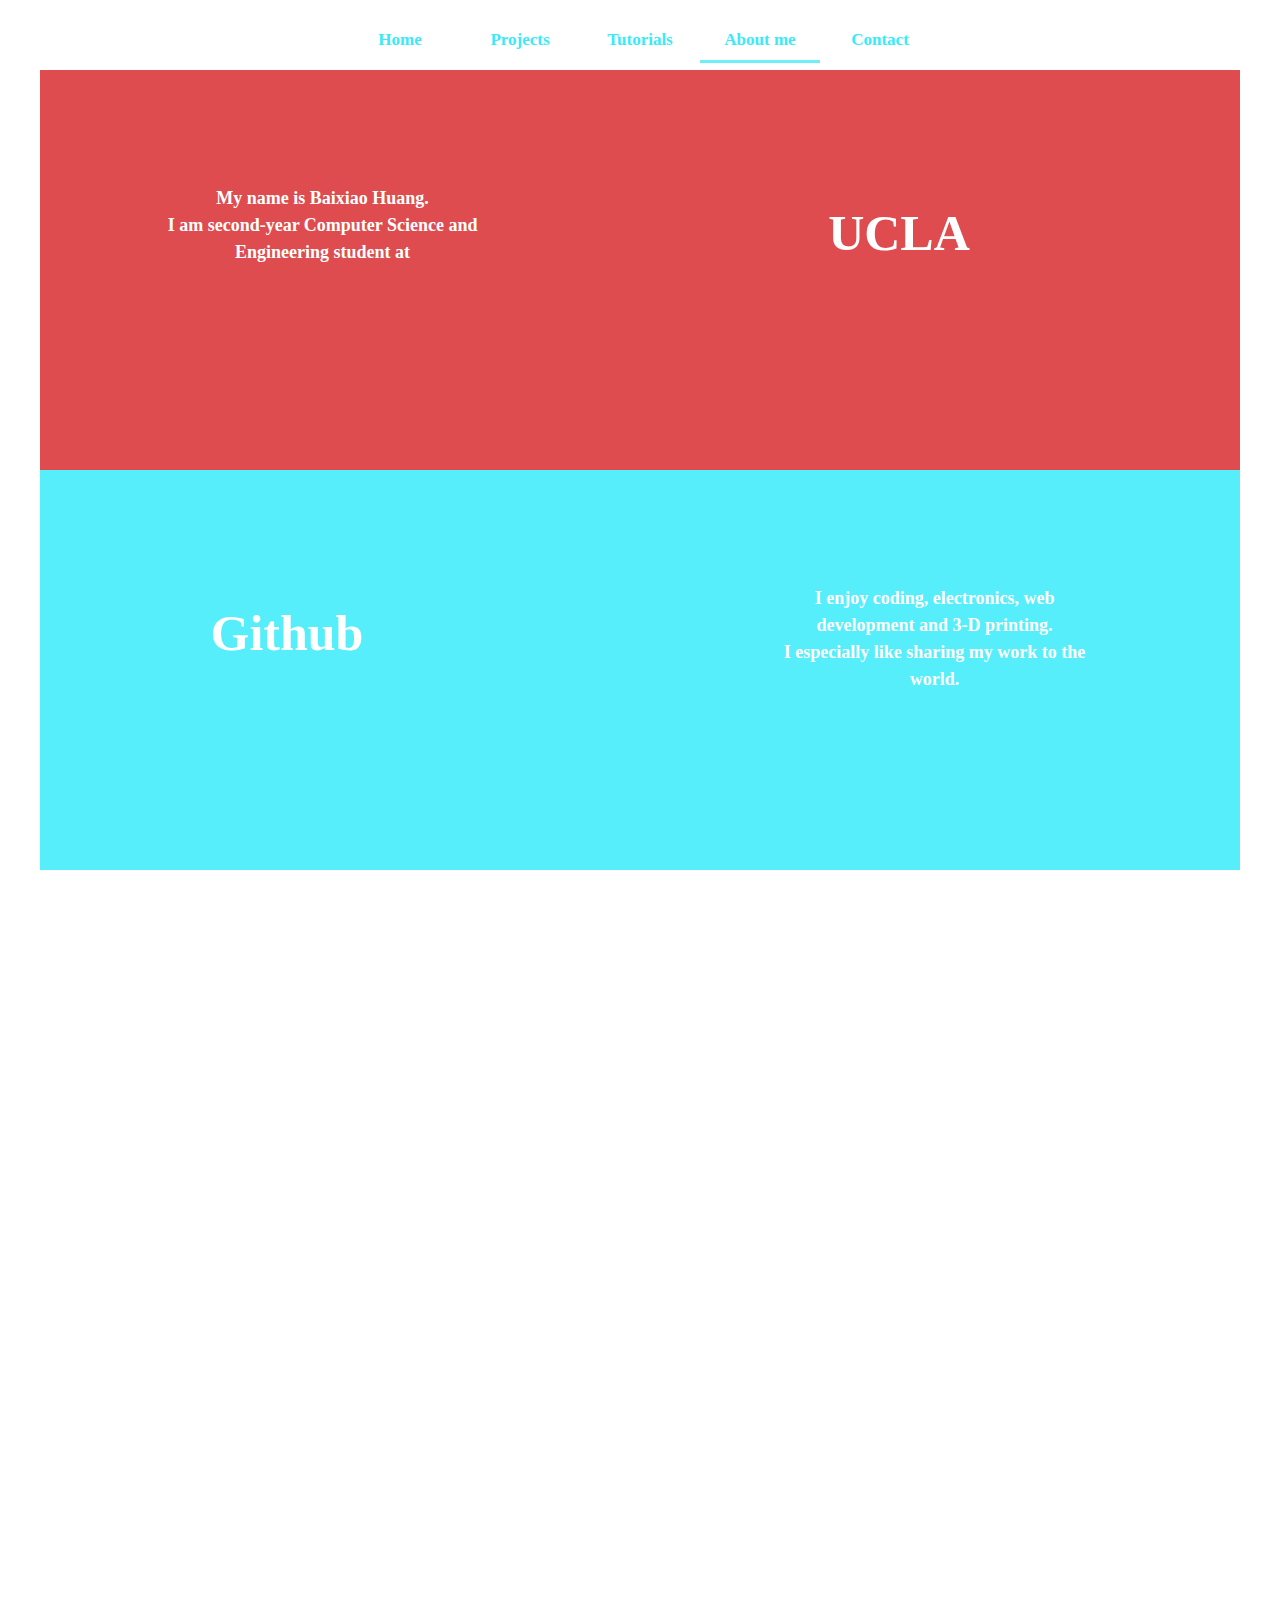
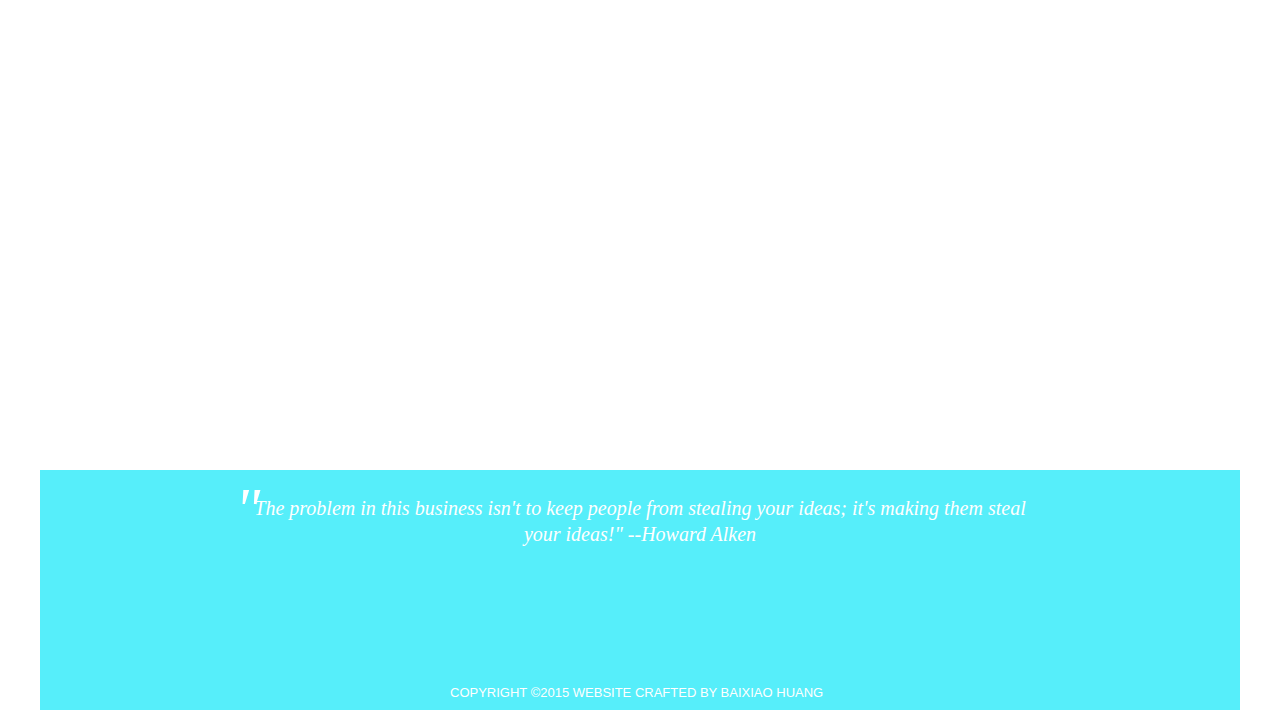
<file: aboutme.html>
<DOCTYPE html>
	<html>
		<head>
			<title>Baixiao Huang about me</title>
			<link rel="stylesheet" href="main.css">
			<link rel="stylesheet" type="text/css" href="mobile.css" media="only screen and (max-device-width: 480px)" />
		</head>
		
		<body>
			<header>
				<!--a href="home.html"><img src="images/logo.png" alt="baixiao opensource logo"></a-->

				<nav class="group">
					<section class="nav_table" id="left">
						<ul>
							<li><a href="home.html">Home</a></li>
							<li><a href="projects.html">Projects</a></li>
							<li><a href="tutorials.html">Tutorials</a></li>
							<li class="selectedNav"><a href="aboutme.html">About me</a></li>
							<li><a href="contact.html">Contact</a></li>
						</ul>
					</section>
				</nav>
			</header>


			<section class="contents" id="aboutmeContent">

				<div class="aboutmeSec backgroundRed" id="aboutSec1">
					<div class="separatorLeft">
						<h2 class="aboutText leftText">My name is Baixiao Huang.<br/>I am second-year Computer Science and Engineering student at</h2>
					</div>
					<div class="separatorRight">
						<h1 class="logoText rightLogo">UCLA</h1>
					</div>
				</div>

				<div class="aboutmeSec backgroundBlue" id="aboutSec2">
					<div class="separatorLeft">
						<h1 class="logoText leftLogo">Github</h2>
					</div>
					<div class="separatorRight">
						<h2 class="aboutText rightText">I enjoy coding, electronics, web development and 3-D printing. <br/>I especially like sharing my work to the world.</h2>
					</div>
				</div>

				<div class="aboutmeSec backgroundYellow" id="aboutSec3">
					<div class="separatorLeft">
						<h2 class="aboutText leftText">I am also a CG artist.I like to model and setup natural scene.My favorite CG software is-></h2>
					</div>
					<div class="separatorRight">
						<h1 class="logoText rightLogo">Blender</h1>
					</div>
				</div>


				<div class="aboutmeSec backgroundGreen" id="aboutSec4">
					<div class="separatorLeft">
						<h1 class="logoText leftLogo">Blog</h1>
					</div>
					<div class="separatorRight">
						<h2 class="aboutText rightText">I am a blogger. I constantly blog about technology, and share what I learn to the rest of the world.</h2>
					</div>
				</div>

				<div class="aboutmeSec backgroundPink" id="aboutSec5">
					<div class="separatorLeft">
						<h2 class="aboutText leftText">Know more about me on Linkedin, Github, Facebook and Quora</h2>
					</div>
					<div class="separatorRight">
						<figure class="socialContainer">
						<a href="https://www.linkedin.com/profile/public-profile-settings?trk=prof-0-ovw-public_profile-secondary" target="_blank">
							<img src="images/aboutme_page/linkedinButton.png" id="linkedin"></img></a>
						<a href="https://github.com/baixiaobest" target="_blank">
							<img src="images/aboutme_page/Github.png" id="github"></img></a>
						<a href="https://www.facebook.com/baixiao.huang.9" target="_blank">
							<img src="images/aboutme_page/facebook.png" id="facebook"></img></a>
						<a href="http://www.quora.com/Baixiao-Huang" target="_blank">
							<img src="images/aboutme_page/quora.png" id="quora"></img></a>
						</figure>
					</div>
				</div>

			</section>
			<footer>
				<p class="quote" id="main_page_quote">The problem in this business isn't to keep people from stealing your ideas; it's making them steal your ideas!" --Howard Alken</p>
				<!--a id="BW_logo">Black White Logo</a-->
				<p class="legal">copyright &copy2015 Website Crafted By Baixiao Huang</p>
			</footer>

		<script src="http://code.jquery.com/jquery-1.11.2.min.js"></script>
		<script src="js/jquery.waypoints.min.js"></script>
		<script src="js/main.js"></script>
		</body>
	</html>
</file>
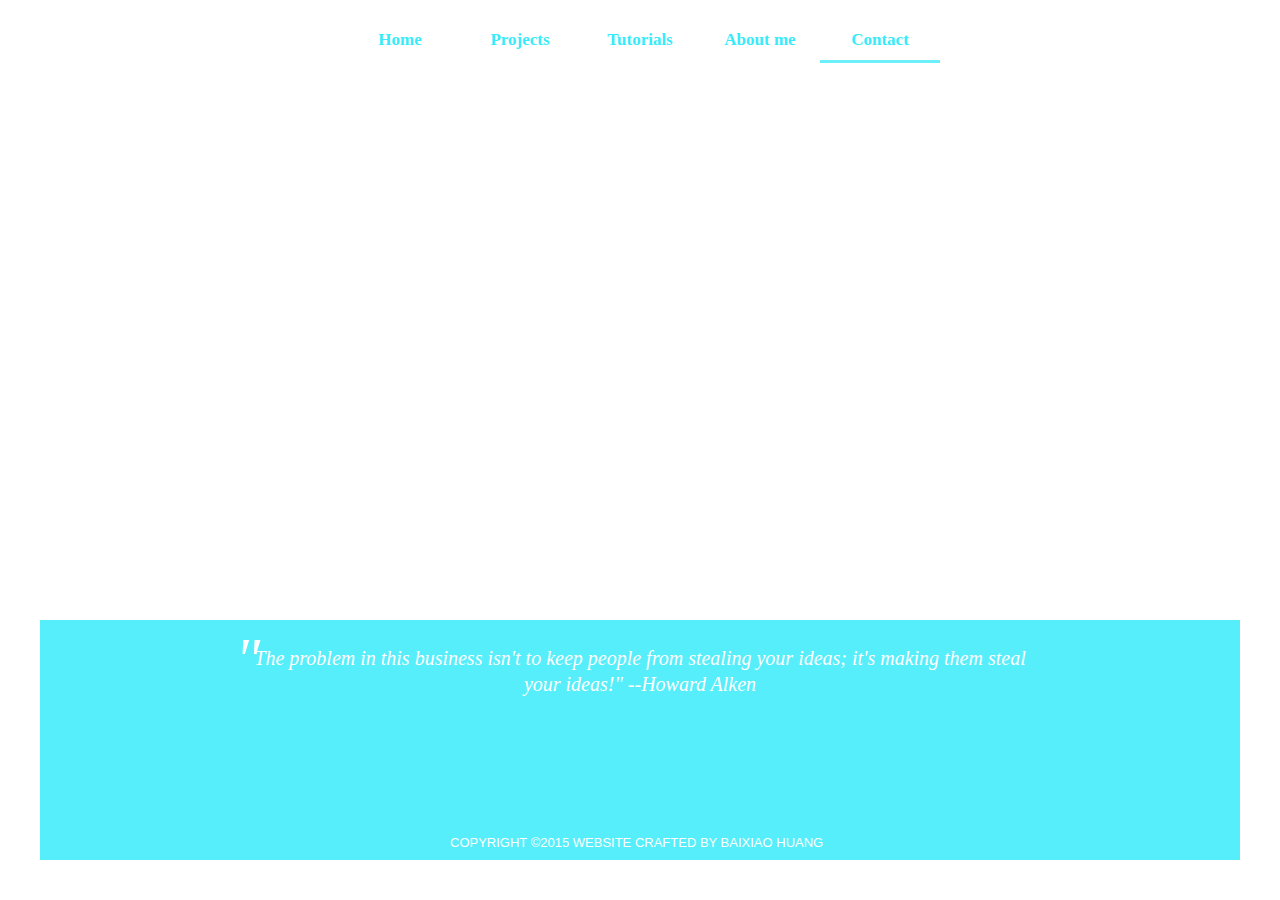
<file: contact.html>
<DOCTYPE html>
	<html>
		<head>
			<title>Baixiao Huang Projects</title>
			<link rel="stylesheet" href="main.css">
		</head>
		
		<body>
			<header>
				<!--a href="home.html"><img src="images/logo.png" alt="baixiao opensource logo"></a-->

				<nav class="group">
					<section class="nav_table" id="left">
						<ul>
							<li><a href="home.html">Home</a></li>
							<li><a href="projects.html">Projects</a></li>
							<li><a href="tutorials.html">Tutorials</a></li>
							<li><a href="aboutme.html">About me</a></li>
							<li class="selectedNav"><a href="contact.html">Contact</a></li>
						</ul>
					</section>
				</nav>
			</header>
			<section class="contents">

			</section>
			<footer>
				<p class="quote" id="main_page_quote">The problem in this business isn't to keep people from stealing your ideas; it's making them steal your ideas!" --Howard Alken</p>
				<!--a id="BW_logo">Black White Logo</a-->
				<p class="legal">copyright &copy2015 Website Crafted By Baixiao Huang</p>
			</footer>
		</body>
	</html>
</file>
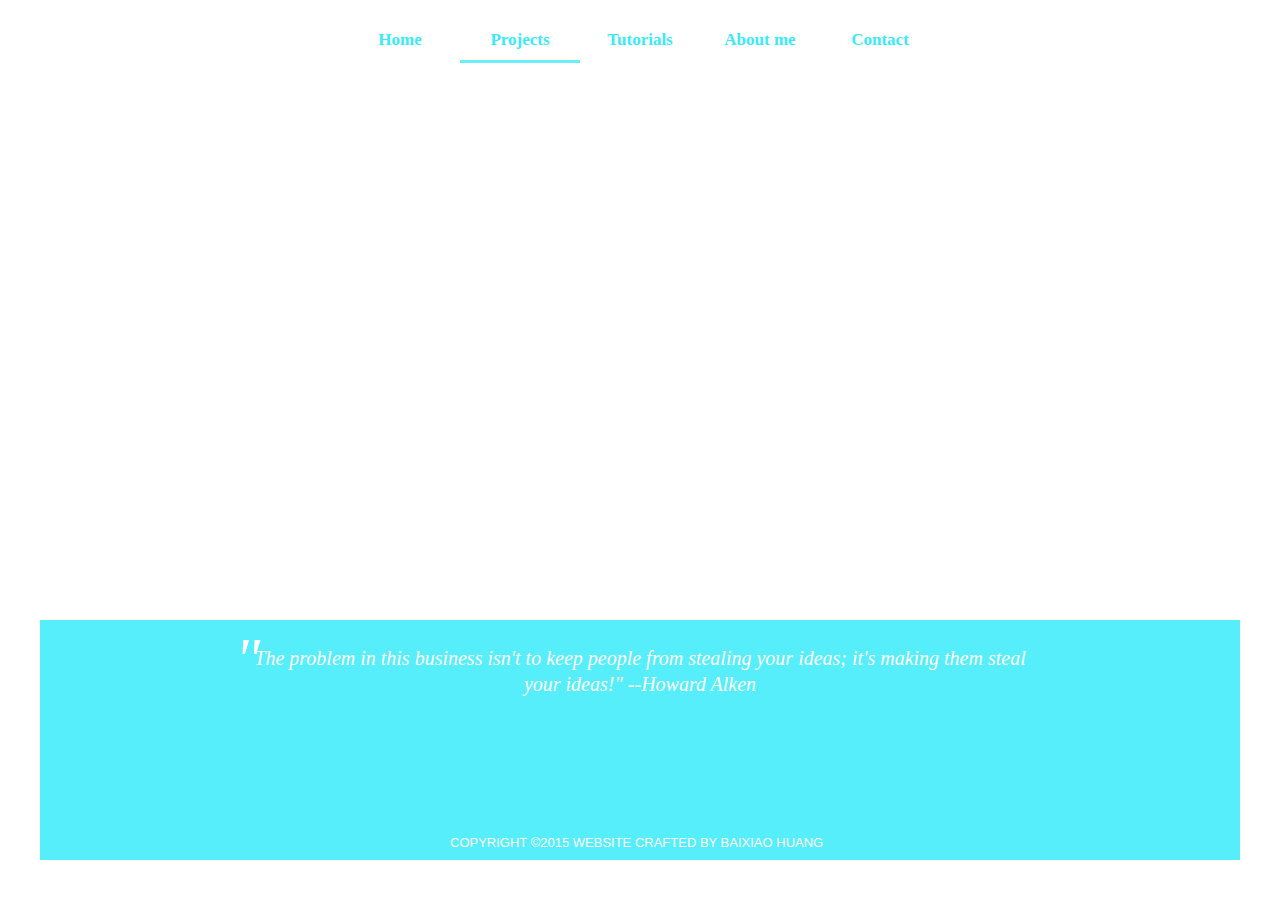
<file: projects.html>
<DOCTYPE html>
	<html>
		<head>
			<title>Baixiao Huang Projects</title>
			<link rel="stylesheet" href="main.css">
			<link rel="stylesheet" type="text/css" href="mobile.css" media="only screen and (max-device-width: 480px)"
		</head>
		
		<body>
			<header>
				<!--a href="home.html"><img src="images/logo.png" alt="baixiao opensource logo"></a-->

				<nav class="group">
					<section class="nav_table" id="left">
						<ul>
							<li><a href="home.html">Home</a></li>
							<li class="selectedNav"><a href="projects.html">Projects</a></li>
							<li><a href="tutorials.html">Tutorials</a></li>
							<li><a href="aboutme.html">About me</a></li>
							<li><a href="contact.html">Contact</a></li>
						</ul>
					</section>
				</nav>
			</header>

			<section class="contents">

			</section>
			<footer>
				<p class="quote" id="main_page_quote">The problem in this business isn't to keep people from stealing your ideas; it's making them steal your ideas!" --Howard Alken</p>
				<!--a id="BW_logo">Black White Logo</a-->
				<p class="legal">copyright &copy2015 Website Crafted By Baixiao Huang</p>
			</footer>
		</body>
	</html>
</file>
<file: main.css>
/******************************************************************************
************************************INDEX.HTML*********************************
******************************************************************************/
body{
	font-family: "Times New Roman";
	margin: 20px auto 0 auto;
	width: 100%;
	max-width: 1200px;
}
p{
	line-height: 1.3;
}
.myIntro{
	line-height: 1.5;
}
.myIntro h1{
	color: white;
	padding-top: 20px;
	font-family: Verdana;
	text-align: center;
}
.myIntro p{
	color: white;
	text-align: center;
}
#myName{
	font-family: monospace, Verdana;
	font-size: 25px;
}
header img{
	width: 200px;
	height: auto;
	margin: 10px auto 10px auto;
	display: block;
}
header nav{
	text-align: center;
	//background: linear-gradient(#F0F0F0 0%,#7D7D7D 70%, #7D7D7D 71%, #c0c0c0 100%);
	//box-shadow: 5px 5px 10px black;
	border-radius: 10px;
	height: 40px;
	width: 100%;
}
nav .nav_table{
	display: table;
	table-layout: fixed;
	//float: left;
	height: 100%;
	margin-right: auto;
	margin-left: auto;
}
#left{
	width: 50%;
	min-width: 400px;
}/*
#right{
	float: right;
	width: 30%;
	margin-right: 30px;
	min-width: 230px;
}*/
header nav	ul{
	display: table-row;
	margin-top: 10px;
}
header nav li{
	display: table-cell;
	font-weight: bold;
	font-size: 17px;
	vertical-align: middle;
	transition: all 0.8s ease;
}
#right li{
	font-family: Verdana;
	font-size: 14px;
}
nav li:last-child{
	padding-right: 0px;
	margin-right: 0px;
}
header a{
	text-decoration: none;
	color: #38EBFA;
	transition: all 0.5s ease;
}
header a:link, header a:visited{
	color: #38EBFA;
}
header nav li:hover a{
	color: #FFF;
}
header nav li:hover{
	background-color: #6DEFFA;
}

.selectedNav{
	box-shadow: 0px 3px #6DEFFA;
}

.mainPageImg{
	background-color: #56EEFA;
	height: 250px;
}



/*************************Contents***************************/

.contents{
	overflow: hidden;
	min-height: 560px;
}
.blog_tag{
	width: 50%;
	height: 200px;
	margin: 20px auto 20px 0;
	overflow: hidden;
	float: left;
}
.blog_tag article{
	float: right;
	width: 50%;
	height: 100%;
	color: #fff;
	//background-color: #CBCBCB;
	text-align: center;
	text-shadow: 1px 1px 2px #000;
}
.blog_tag article h1{
	position: relative;
	top: 70px;
	transition: top 0.8s ease;
}
.blog_tag article p{
	position: relative;
	top: 200px;
	width: 80%;
	margin: 0 auto;
	transition: all 0.8s ease 0.1s;
}
.blog_tag:hover h1, .blog_tag:hover p{
	top: 0px;
}
.blog_tag:hover img{
 	width: 50%;
 }
 .blog_tag:hover article{
 	background-color: #999999;
 }
.blog_tag img{
	width: 45%;
	transition: all 0.8s ease;
}

#green{
	background-color: #3BC9FF;
}
.blog_tag:hover #green{
	background-color: #00B9FF;
}

#red{
	background-color: #FF364E;
}
.blog_tag:hover #red{
	background-color: #FF0825;
}

/*************************Footer***************************/

footer{
	background-color: #56EEFA;
	height: 240px;
	position: relative;
	//min-width: 700px;
	//margin-top:30px;
	//margin-top: 200px;
}
.quote{
	font-family: Georgia;
	font-weight: 20px;
	font-size: 20px;
	font-style: italic;
}
#main_page_quote{
	color: #FFF;
	position: relative;
	top: 25px;
	margin: 0 auto 0 auto;
	padding-bottom: 25px;
	width: 65%;
	text-align: center;
	display: block;
}
#main_page_quote:before{
	content: '"';
	position: absolute;
	left: -15px;
	top: -25px;
	font-size: 60px;
}
#BW_logo{
	background-image: url(images/logo_BW.png);
	background-size: 200px auto; 
	height: 75px;
	width: 200px;
	display: block;
	text-indent: -9999px;
	margin: auto;
	position: absolute;
	right: 0; bottom: 30px; left: 0;
}
.legal{
	color: #FFF;
	font-family: Arial;
	text-transform: uppercase;
	font-size: 13px;
/*declare width and height for absolute positioning block 
to be positioned in the center of parent division*/
	width: 380px;  
	height: 15px;
	position: absolute;
	right: 0; bottom: 10px; left: 0;
	margin: auto;
}

pre{
	text-align: left;
}
.prettyprint{
	width: inherit;
}


/*************************Media Query***************************/

@media only screen and (max-width: 850px){
	.blog_tag{
		width: inherit;
		float: none;
	}
	.blog_tag img, .blog_tag:hover img{
		width: 40%;
	}
	.blog_tag article{
		width: 60%;
	}
}

@media only screen and (max-width: 700px){
	body{
		width: inherit;
	}
	header{
		width: inherit;
	}
	/*header nav{
		width: inherit;
		height: 60px;
	}*/
	header nav ul{
		width: inherit;
	}
	/*nav .nav_table{
		height: 50%;
	}*/
	#left{
		width: 100%;
		float: none;
		margin: 0 auto 0 auto;
	}/*
	#right{
		float: none;
		margin: 0 auto 0 auto;
	}*/
	.blog_tag article h1, .blog_tag article p{
		top: 0px;
	}

	.mainPageImg{
	height: 300px;
	}
}

.group:before,
.group:after {
    content: "";
    display: table;
} 
.group:after {
 	clear: both;
}
.group {
    zoom: 1; /* For IE 6/7 (trigger hasLayout) */
}
/******************************************************************************
**********************************AbountMe.HTML*********************************
******************************************************************************/

.aboutmeSec{
	height: 400px;
	background-size: 200% 100%;
	transition: all 0.8s ease;
}

.aboutmeSec:first-child{
	margin-top: 10px;
}

.backgroundBlue{
	background-image: linear-gradient(to right, white 50%, #56EEFA 50%);
}

.backgroundRed{
	background-image: linear-gradient(to right, white 50%, #DE4C4F 50%);
}

.backgroundYellow{
	background-image: linear-gradient(to right, white 50%, #E7B54F 50%);
}

.backgroundGreen{
	background-image: linear-gradient(to right, white 50%, #44E52C 50%);
}

.backgroundPink{
	background-image: linear-gradient(to right, white 50%, #ED3277 50%);
}

.separatorLeft, .separatorRight{
	position: relative;
	width: 49%;
	min-width: 360px;
	height: inherit;
	text-align: center;
	//border: 2px #000 solid;
}
.separatorLeft{
	float: left;
}
.separatorRight{
	float: right;
}

.aboutText{
	position: absolute;
	font-family: Verdana;
	font-size: 18px;
	color: white;
	line-height: 1.5;
	text-align: center;
	width: 330px;
}

.leftText, .rightText{
	left: 20%;
	top:25%;
}

.logoText{
	position: absolute;
	font-family: Verdana;
	text-align: center;
	font-size: 50px;
	color: white;
	width: 200px;
}

.leftLogo, .rightLogo{ 
	left:25%;
	top: 25%;
}

.socialContainer{
	position: absolute;
	height: 60px;
	width: 260px;
	left: 25%;
	top: 35%;
}
.socialContainer img{
	height: 0px;
	width: 0px;
	float: left;
	margin-top: 30px;
	transition: all 0.5s cubic-bezier(0.3, 1.34, 0.6, 1.35);
	transition-delay: 0.2s;
}

.socialContainer img:first-child{
	margin-left: 30px;
}

.socialContainer img:not(:first-child){
	margin-left: 60px;
}

/*.socialContainer:hover img{
	height: 50px;
	width: 50px;
	margin-top: 5px;
}

.socialContainer:hover img:first-child{
	margin-left: 5px;
}

.socialContainer:hover img:not(:first-child){
	margin-left: 10px;
}*/

@media only screen and (max-width: 730px){
	.separatorLeft, .separatorRight{
		height: 50%;
		width: 100%;
		min-width: none;
	}
	.leftLogo{
		top:10%;
	}
	.rightLogo{
		left: 30%;
	}
	.leftText{
		top: 10%;
	}
	.rightText{
		top: 10%;
		left:15%;
	}
	.socialContainer{
		top:10%;
	}
}
</file>
<file: mobile.css>
body{
	width: inherit;
}
header{
	width: inherit;
}
header nav ul{
	width: inherit;
}

.blog_tag{
	width: inherit;
	height: 500px;
}
#left{
	width: 100%;
	float: none;
	margin: 0 auto 0 auto;
}

.blog_tag article h1{
	font-size: 45px;
}

.blog_tag article p{
	font-size: 35px;
}

.blog_tag article h1, .blog_tag article p{
	top: 0px
}
.mainPageImg{
	height: 300px;
}

.myIntro h1{
	font-size: 60px;
}

.quote{
	font-size: 40px;
}

.mainPageImg{
	height: 600px;
}

header nav li{
	font-size: 40px;
}

footer{
	height: 350px;
}

.legal{
	font-size: 20px;
	width: 600px;
}

.logoText{
	font-size: 60px;
}

.aboutText{
	font-size: 25px;
}

.leftText, .rightText{
	top:15%;
}
</file>
